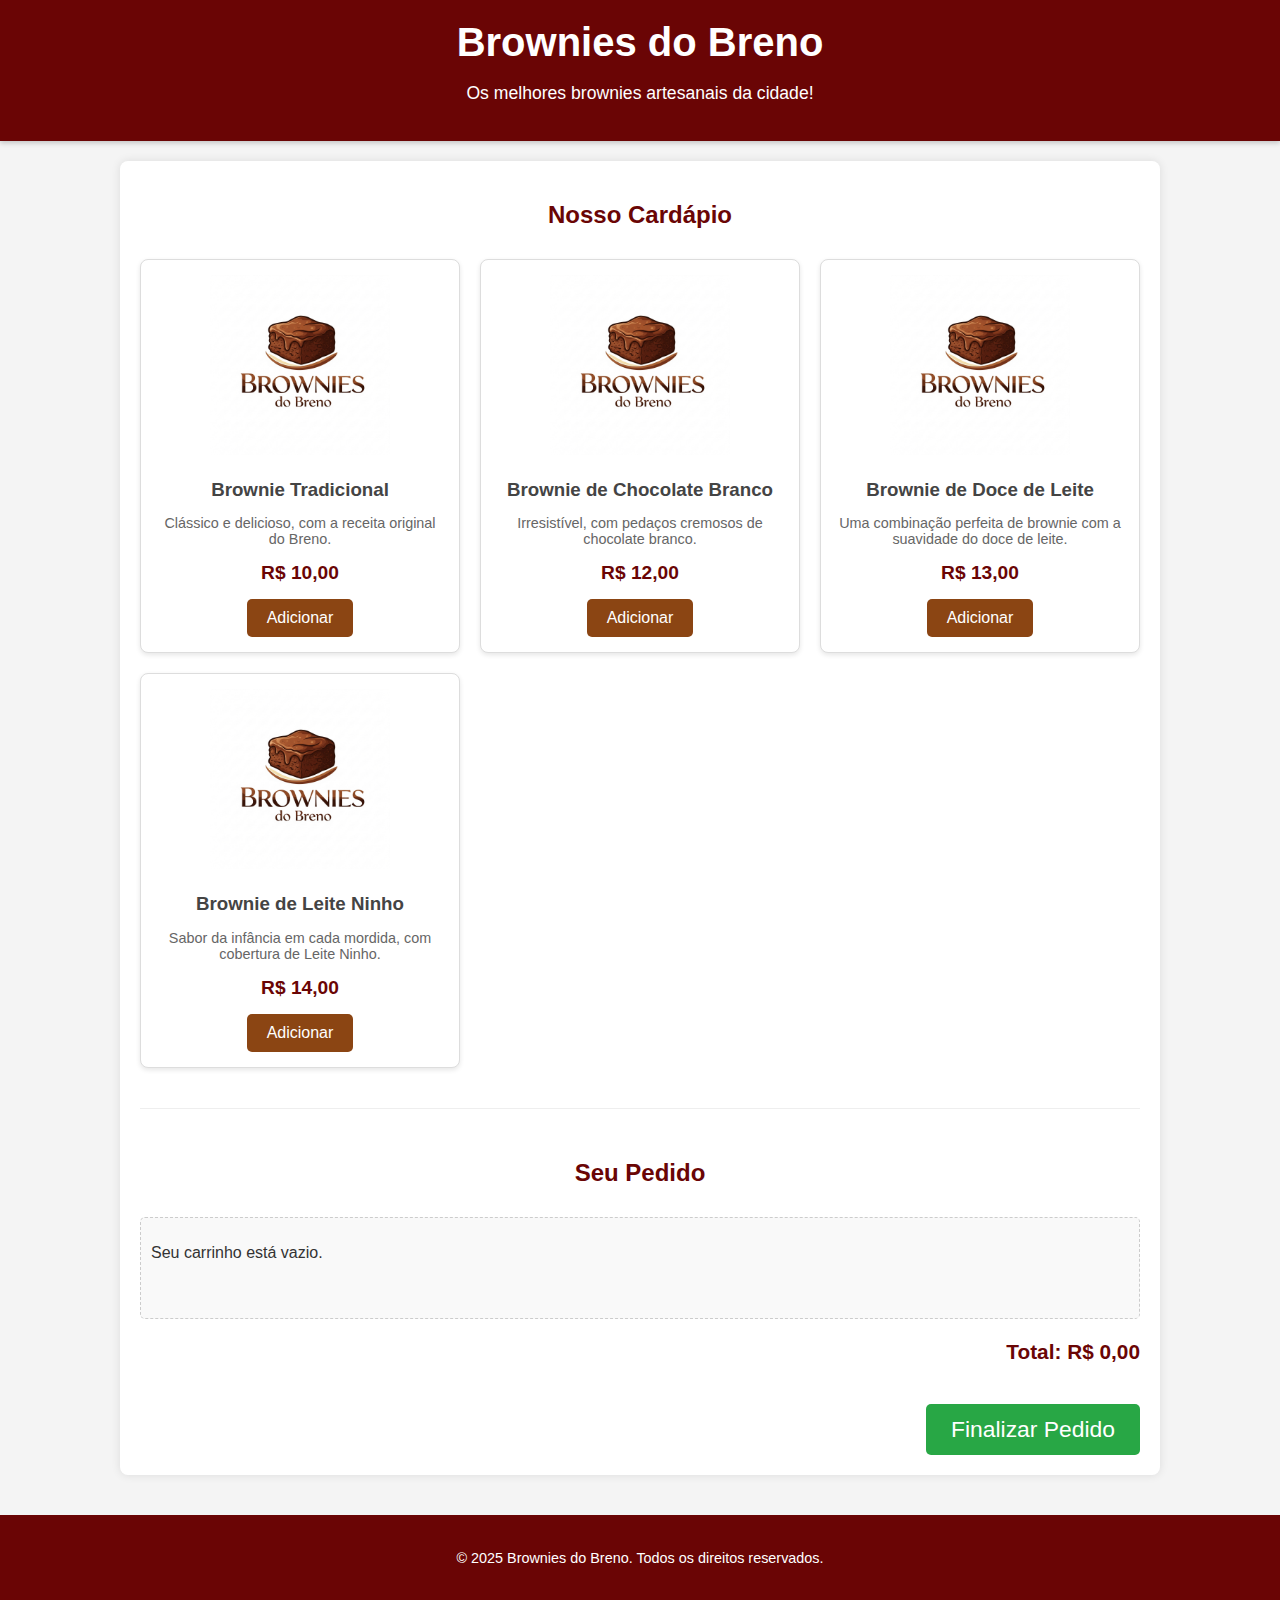
<file: index.html>
<!DOCTYPE html>
<html lang="pt-BR">
<head>
    <meta charset="UTF-8">
    <meta name="viewport" content="width=device-width, initial-scale=1.0">
    <title>Brownies do Breno</title>
    <link rel="stylesheet" href="style.css">
</head>
<body>
    <header>
        <h1>Brownies do Breno</h1>
        <p>Os melhores brownies artesanais da cidade!</p>
    </header>

    <main>
        <section id="menu">
            <h2>Nosso Cardápio</h2>
            <div class="brownie-grid">
                <div class="brownie-item">
                    <img src="brownies.png" alt="Brownie Tradicional">
                    <h3>Brownie Tradicional</h3>
                    <p>Clássico e delicioso, com a receita original do Breno.</p>
                    <span class="price">R$ 10,00</span>
                    <button class="add-to-cart" data-id="1" data-name="Brownie Tradicional" data-price="10.00">Adicionar</button>
                </div>

                <div class="brownie-item">
                    <img src="brownies.png" alt="Brownie Chocolate Branco">
                    <h3>Brownie de Chocolate Branco</h3>
                    <p>Irresistível, com pedaços cremosos de chocolate branco.</p>
                    <span class="price">R$ 12,00</span>
                    <button class="add-to-cart" data-id="2" data-name="Brownie de Chocolate Branco" data-price="12.00">Adicionar</button>
                </div>

                <div class="brownie-item">
                    <img src="brownies.png" alt="Brownie Doce de Leite">
                    <h3>Brownie de Doce de Leite</h3>
                    <p>Uma combinação perfeita de brownie com a suavidade do doce de leite.</p>
                    <span class="price">R$ 13,00</span>
                    <button class="add-to-cart" data-id="3" data-name="Brownie de Doce de Leite" data-price="13.00">Adicionar</button>
                </div>

                <div class="brownie-item">
                    <img src="brownies.png" alt="Brownie Leite Ninho">
                    <h3>Brownie de Leite Ninho</h3>
                    <p>Sabor da infância em cada mordida, com cobertura de Leite Ninho.</p>
                    <span class="price">R$ 14,00</span>
                    <button class="add-to-cart" data-id="4" data-name="Brownie de Leite Ninho" data-price="14.00">Adicionar</button>
                </div>
            </div>
        </section>

        <section id="cart">
            <h2>Seu Pedido</h2>
            <div id="cart-items">
                <p>Seu carrinho está vazio.</p>
            </div>
            <div id="cart-summary">
                <p>Total: <span id="cart-total">R$ 0,00</span></p>
                <button id="checkout-button">Finalizar Pedido</button>
            </div>
        </section>
    </main>

    <footer>
        <p>&copy; 2025 Brownies do Breno. Todos os direitos reservados.</p>
    </footer>

    <script src="script.js"></script>
</body>
</html>
</file>
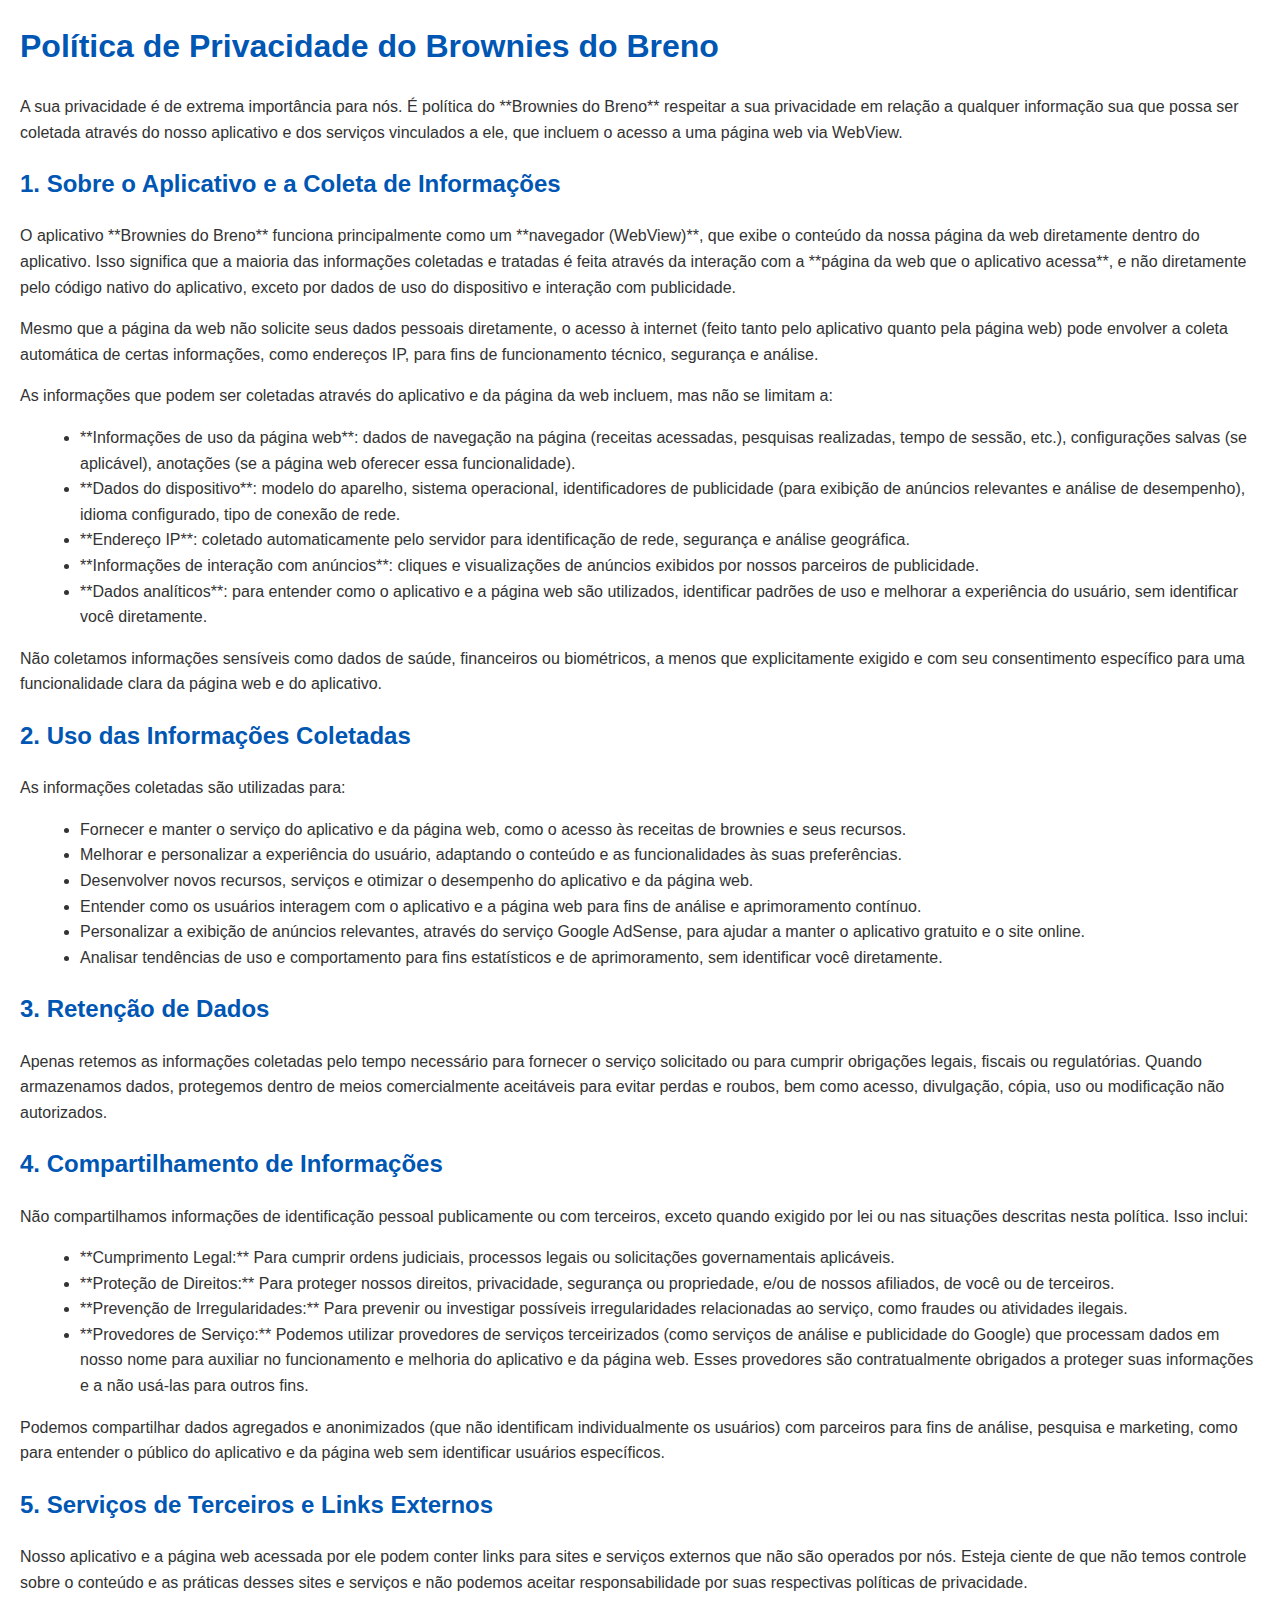
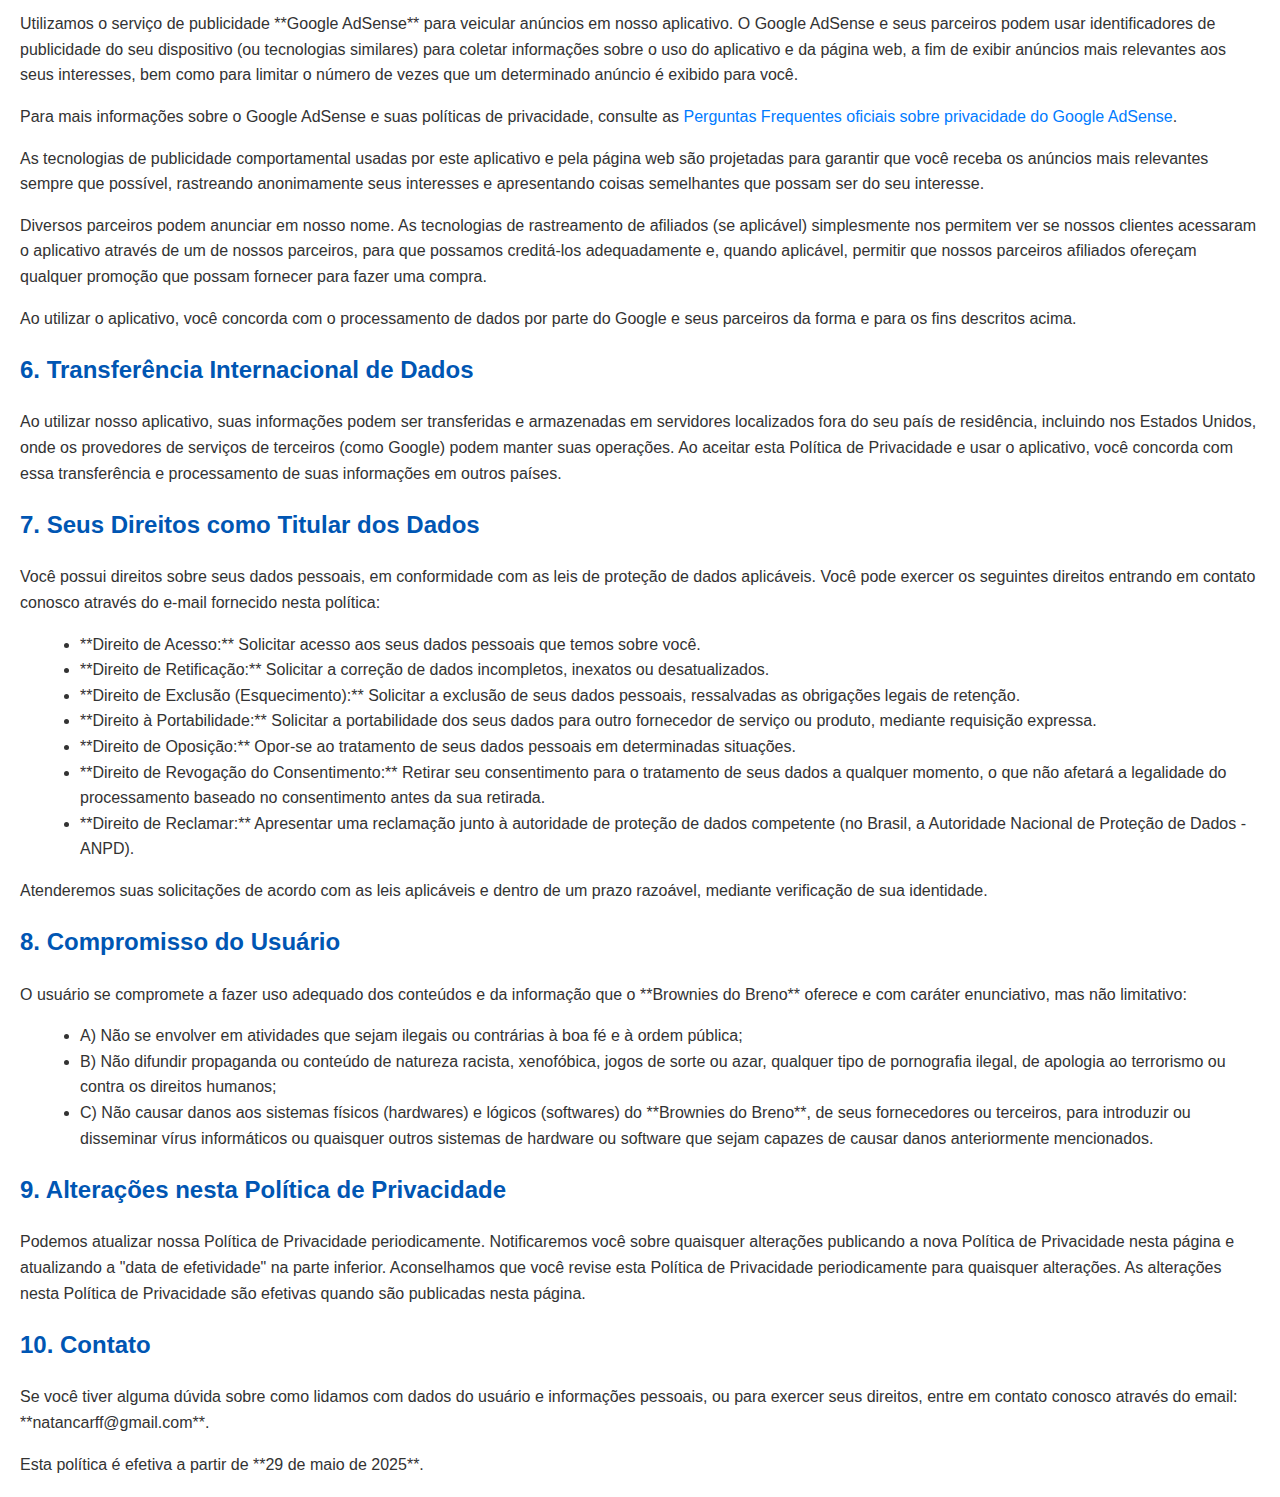
<file: privacy-policy.html>
<!DOCTYPE html>
<html lang="pt-BR">
<head>
    <meta charset="UTF-8">
    <meta name="viewport" content="width=device-width, initial-scale=1.0">
    <title>Política de Privacidade - Brownies do Breno</title>
    <style>
        body {
            font-family: Arial, sans-serif;
            line-height: 1.6;
            margin: 20px;
            color: #333;
        }
        h1, h2 {
            color: #0056b3;
        }
        p {
            margin-bottom: 10px;
        }
        ul {
            list-style-type: disc;
            margin-left: 20px;
            margin-bottom: 10px;
        }
        a {
            color: #007bff;
            text-decoration: none;
        }
        a:hover {
            text-decoration: underline;
        }
    </style>
</head>
<body>

    <h1>Política de Privacidade do Brownies do Breno</h1>

    <p>A sua privacidade é de extrema importância para nós. É política do **Brownies do Breno** respeitar a sua privacidade em relação a qualquer informação sua que possa ser coletada através do nosso aplicativo e dos serviços vinculados a ele, que incluem o acesso a uma página web via WebView.</p>

    <h2>1. Sobre o Aplicativo e a Coleta de Informações</h2>
    <p>O aplicativo **Brownies do Breno** funciona principalmente como um **navegador (WebView)**, que exibe o conteúdo da nossa página da web diretamente dentro do aplicativo. Isso significa que a maioria das informações coletadas e tratadas é feita através da interação com a **página da web que o aplicativo acessa**, e não diretamente pelo código nativo do aplicativo, exceto por dados de uso do dispositivo e interação com publicidade.</p>
    <p>Mesmo que a página da web não solicite seus dados pessoais diretamente, o acesso à internet (feito tanto pelo aplicativo quanto pela página web) pode envolver a coleta automática de certas informações, como endereços IP, para fins de funcionamento técnico, segurança e análise.</p>
    <p>As informações que podem ser coletadas através do aplicativo e da página da web incluem, mas não se limitam a:</p>
    <ul>
        <li>**Informações de uso da página web**: dados de navegação na página (receitas acessadas, pesquisas realizadas, tempo de sessão, etc.), configurações salvas (se aplicável), anotações (se a página web oferecer essa funcionalidade).</li>
        <li>**Dados do dispositivo**: modelo do aparelho, sistema operacional, identificadores de publicidade (para exibição de anúncios relevantes e análise de desempenho), idioma configurado, tipo de conexão de rede.</li>
        <li>**Endereço IP**: coletado automaticamente pelo servidor para identificação de rede, segurança e análise geográfica.</li>
        <li>**Informações de interação com anúncios**: cliques e visualizações de anúncios exibidos por nossos parceiros de publicidade.</li>
        <li>**Dados analíticos**: para entender como o aplicativo e a página web são utilizados, identificar padrões de uso e melhorar a experiência do usuário, sem identificar você diretamente.</li>
    </ul>
    <p>Não coletamos informações sensíveis como dados de saúde, financeiros ou biométricos, a menos que explicitamente exigido e com seu consentimento específico para uma funcionalidade clara da página web e do aplicativo.</p>

    <h2>2. Uso das Informações Coletadas</h2>
    <p>As informações coletadas são utilizadas para:</p>
    <ul>
        <li>Fornecer e manter o serviço do aplicativo e da página web, como o acesso às receitas de brownies e seus recursos.</li>
        <li>Melhorar e personalizar a experiência do usuário, adaptando o conteúdo e as funcionalidades às suas preferências.</li>
        <li>Desenvolver novos recursos, serviços e otimizar o desempenho do aplicativo e da página web.</li>
        <li>Entender como os usuários interagem com o aplicativo e a página web para fins de análise e aprimoramento contínuo.</li>
        <li>Personalizar a exibição de anúncios relevantes, através do serviço Google AdSense, para ajudar a manter o aplicativo gratuito e o site online.</li>
        <li>Analisar tendências de uso e comportamento para fins estatísticos e de aprimoramento, sem identificar você diretamente.</li>
    </ul>

    <h2>3. Retenção de Dados</h2>
    <p>Apenas retemos as informações coletadas pelo tempo necessário para fornecer o serviço solicitado ou para cumprir obrigações legais, fiscais ou regulatórias. Quando armazenamos dados, protegemos dentro de meios comercialmente aceitáveis para evitar perdas e roubos, bem como acesso, divulgação, cópia, uso ou modificação não autorizados.</p>

    <h2>4. Compartilhamento de Informações</h2>
    <p>Não compartilhamos informações de identificação pessoal publicamente ou com terceiros, exceto quando exigido por lei ou nas situações descritas nesta política. Isso inclui:</p>
    <ul>
        <li>**Cumprimento Legal:** Para cumprir ordens judiciais, processos legais ou solicitações governamentais aplicáveis.</li>
        <li>**Proteção de Direitos:** Para proteger nossos direitos, privacidade, segurança ou propriedade, e/ou de nossos afiliados, de você ou de terceiros.</li>
        <li>**Prevenção de Irregularidades:** Para prevenir ou investigar possíveis irregularidades relacionadas ao serviço, como fraudes ou atividades ilegais.</li>
        <li>**Provedores de Serviço:** Podemos utilizar provedores de serviços terceirizados (como serviços de análise e publicidade do Google) que processam dados em nosso nome para auxiliar no funcionamento e melhoria do aplicativo e da página web. Esses provedores são contratualmente obrigados a proteger suas informações e a não usá-las para outros fins.</li>
    </ul>
    <p>Podemos compartilhar dados agregados e anonimizados (que não identificam individualmente os usuários) com parceiros para fins de análise, pesquisa e marketing, como para entender o público do aplicativo e da página web sem identificar usuários específicos.</p>

    <h2>5. Serviços de Terceiros e Links Externos</h2>
    <p>Nosso aplicativo e a página web acessada por ele podem conter links para sites e serviços externos que não são operados por nós. Esteja ciente de que não temos controle sobre o conteúdo e as práticas desses sites e serviços e não podemos aceitar responsabilidade por suas respectivas políticas de privacidade.</p>
    <p>Utilizamos o serviço de publicidade **Google AdSense** para veicular anúncios em nosso aplicativo. O Google AdSense e seus parceiros podem usar identificadores de publicidade do seu dispositivo (ou tecnologias similares) para coletar informações sobre o uso do aplicativo e da página web, a fim de exibir anúncios mais relevantes aos seus interesses, bem como para limitar o número de vezes que um determinado anúncio é exibido para você.</p>
    <p>Para mais informações sobre o Google AdSense e suas políticas de privacidade, consulte as <a href="https://policies.google.com/technologies/ads" target="_blank">Perguntas Frequentes oficiais sobre privacidade do Google AdSense</a>.</p>
    <p>As tecnologias de publicidade comportamental usadas por este aplicativo e pela página web são projetadas para garantir que você receba os anúncios mais relevantes sempre que possível, rastreando anonimamente seus interesses e apresentando coisas semelhantes que possam ser do seu interesse.</p>
    <p>Diversos parceiros podem anunciar em nosso nome. As tecnologias de rastreamento de afiliados (se aplicável) simplesmente nos permitem ver se nossos clientes acessaram o aplicativo através de um de nossos parceiros, para que possamos creditá-los adequadamente e, quando aplicável, permitir que nossos parceiros afiliados ofereçam qualquer promoção que possam fornecer para fazer uma compra.</p>
    <p>Ao utilizar o aplicativo, você concorda com o processamento de dados por parte do Google e seus parceiros da forma e para os fins descritos acima.</p>

    <h2>6. Transferência Internacional de Dados</h2>
    <p>Ao utilizar nosso aplicativo, suas informações podem ser transferidas e armazenadas em servidores localizados fora do seu país de residência, incluindo nos Estados Unidos, onde os provedores de serviços de terceiros (como Google) podem manter suas operações. Ao aceitar esta Política de Privacidade e usar o aplicativo, você concorda com essa transferência e processamento de suas informações em outros países.</p>

    <h2>7. Seus Direitos como Titular dos Dados</h2>
    <p>Você possui direitos sobre seus dados pessoais, em conformidade com as leis de proteção de dados aplicáveis. Você pode exercer os seguintes direitos entrando em contato conosco através do e-mail fornecido nesta política:</p>
    <ul>
        <li>**Direito de Acesso:** Solicitar acesso aos seus dados pessoais que temos sobre você.</li>
        <li>**Direito de Retificação:** Solicitar a correção de dados incompletos, inexatos ou desatualizados.</li>
        <li>**Direito de Exclusão (Esquecimento):** Solicitar a exclusão de seus dados pessoais, ressalvadas as obrigações legais de retenção.</li>
        <li>**Direito à Portabilidade:** Solicitar a portabilidade dos seus dados para outro fornecedor de serviço ou produto, mediante requisição expressa.</li>
        <li>**Direito de Oposição:** Opor-se ao tratamento de seus dados pessoais em determinadas situações.</li>
        <li>**Direito de Revogação do Consentimento:** Retirar seu consentimento para o tratamento de seus dados a qualquer momento, o que não afetará a legalidade do processamento baseado no consentimento antes da sua retirada.</li>
        <li>**Direito de Reclamar:** Apresentar uma reclamação junto à autoridade de proteção de dados competente (no Brasil, a Autoridade Nacional de Proteção de Dados - ANPD).</li>
    </ul>
    <p>Atenderemos suas solicitações de acordo com as leis aplicáveis e dentro de um prazo razoável, mediante verificação de sua identidade.</p>

    <h2>8. Compromisso do Usuário</h2>
    <p>O usuário se compromete a fazer uso adequado dos conteúdos e da informação que o **Brownies do Breno** oferece e com caráter enunciativo, mas não limitativo:</p>
    <ul>
        <li>A) Não se envolver em atividades que sejam ilegais ou contrárias à boa fé e à ordem pública;</li>
        <li>B) Não difundir propaganda ou conteúdo de natureza racista, xenofóbica, jogos de sorte ou azar, qualquer tipo de pornografia ilegal, de apologia ao terrorismo ou contra os direitos humanos;</li>
        <li>C) Não causar danos aos sistemas físicos (hardwares) e lógicos (softwares) do **Brownies do Breno**, de seus fornecedores ou terceiros, para introduzir ou disseminar vírus informáticos ou quaisquer outros sistemas de hardware ou software que sejam capazes de causar danos anteriormente mencionados.</li>
    </ul>

    <h2>9. Alterações nesta Política de Privacidade</h2>
    <p>Podemos atualizar nossa Política de Privacidade periodicamente. Notificaremos você sobre quaisquer alterações publicando a nova Política de Privacidade nesta página e atualizando a "data de efetividade" na parte inferior. Aconselhamos que você revise esta Política de Privacidade periodicamente para quaisquer alterações. As alterações nesta Política de Privacidade são efetivas quando são publicadas nesta página.</p>

    <h2>10. Contato</h2>
    <p>Se você tiver alguma dúvida sobre como lidamos com dados do usuário e informações pessoais, ou para exercer seus direitos, entre em contato conosco através do email: **natancarff@gmail.com**.</p>

    <p>Esta política é efetiva a partir de **29 de maio de 2025**.</p>

</body>
</html>
</file>
<file: style.css>
body {
    font-family: 'Arial', sans-serif;
    margin: 0;
    padding: 0;
    background-color: #f4f4f4;
    color: #333;
}

header {
    background-color: #6a0505; /* Um vermelho mais escuro, tipo brownie */
    color: white;
    padding: 20px;
    text-align: center;
    box-shadow: 0 2px 5px rgba(0,0,0,0.2);
}

header h1 {
    margin: 0;
    font-size: 2.5em;
}

header p {
    font-size: 1.1em;
}

main {
    padding: 20px;
    max-width: 1000px;
    margin: 20px auto;
    background-color: white;
    border-radius: 8px;
    box-shadow: 0 0 10px rgba(0,0,0,0.1);
}

h2 {
    color: #6a0505;
    text-align: center;
    margin-bottom: 30px;
}

/* Menu Section */
.brownie-grid {
    display: grid;
    grid-template-columns: repeat(auto-fit, minmax(250px, 1fr));
    gap: 20px;
    justify-content: center;
}

.brownie-item {
    background-color: #fff;
    border: 1px solid #ddd;
    border-radius: 8px;
    padding: 15px;
    text-align: center;
    box-shadow: 0 2px 5px rgba(0,0,0,0.1);
    transition: transform 0.2s;
}

.brownie-item:hover {
    transform: translateY(-5px);
}

.brownie-item img {
    max-width: 100%;
    height: 180px; /* Altura fixa para as imagens */
    object-fit: cover; /* Garante que a imagem preencha o espaço sem distorcer */
    border-radius: 4px;
    margin-bottom: 10px;
}

.brownie-item h3 {
    color: #444;
    margin-top: 10px;
    margin-bottom: 5px;
}

.brownie-item p {
    font-size: 0.9em;
    color: #666;
    margin-bottom: 15px;
}

.brownie-item .price {
    font-size: 1.2em;
    font-weight: bold;
    color: #6a0505;
    display: block;
    margin-bottom: 15px;
}

.brownie-item button {
    background-color: #8B4513; /* Marrom chocolate */
    color: white;
    border: none;
    padding: 10px 20px;
    border-radius: 5px;
    cursor: pointer;
    font-size: 1em;
    transition: background-color 0.3s;
}

.brownie-item button:hover {
    background-color: #A0522D; /* Um tom mais claro ao passar o mouse */
}

/* Cart Section */
#cart {
    margin-top: 40px;
    border-top: 1px solid #eee;
    padding-top: 30px;
}

#cart-items {
    min-height: 80px;
    margin-bottom: 20px;
    padding: 10px;
    border: 1px dashed #ccc;
    border-radius: 5px;
    background-color: #f9f9f9;
}

.cart-item {
    display: flex;
    justify-content: space-between;
    align-items: center;
    padding: 8px 0;
    border-bottom: 1px solid #eee;
}

.cart-item:last-child {
    border-bottom: none;
}

.cart-item .item-info {
    flex-grow: 1;
}

.cart-item .item-quantity {
    display: flex;
    align-items: center;
}

.cart-item .item-quantity button {
    background-color: #ccc;
    color: #333;
    border: none;
    padding: 5px 8px;
    border-radius: 3px;
    cursor: pointer;
    margin: 0 5px;
}

.cart-item .item-quantity button:hover {
    background-color: #bbb;
}

.cart-item .remove-item {
    background-color: #dc3545;
    color: white;
    border: none;
    padding: 5px 10px;
    border-radius: 5px;
    cursor: pointer;
    font-size: 0.8em;
}

.cart-item .remove-item:hover {
    background-color: #c82333;
}


#cart-summary {
    text-align: right;
    font-size: 1.3em;
    font-weight: bold;
    color: #6a0505;
    margin-top: 20px;
}

#checkout-button {
    background-color: #28a745; /* Verde para o botão de finalizar */
    color: white;
    border: none;
    padding: 12px 25px;
    border-radius: 5px;
    cursor: pointer;
    font-size: 1.1em;
    margin-top: 20px;
    transition: background-color 0.3s;
}

#checkout-button:hover {
    background-color: #218838;
}

footer {
    text-align: center;
    padding: 20px;
    margin-top: 40px;
    background-color: #6a0505;
    color: white;
    font-size: 0.9em;
}

/* Responsividade básica */
@media (max-width: 768px) {
    .brownie-grid {
        grid-template-columns: 1fr;
    }
}
</file>
